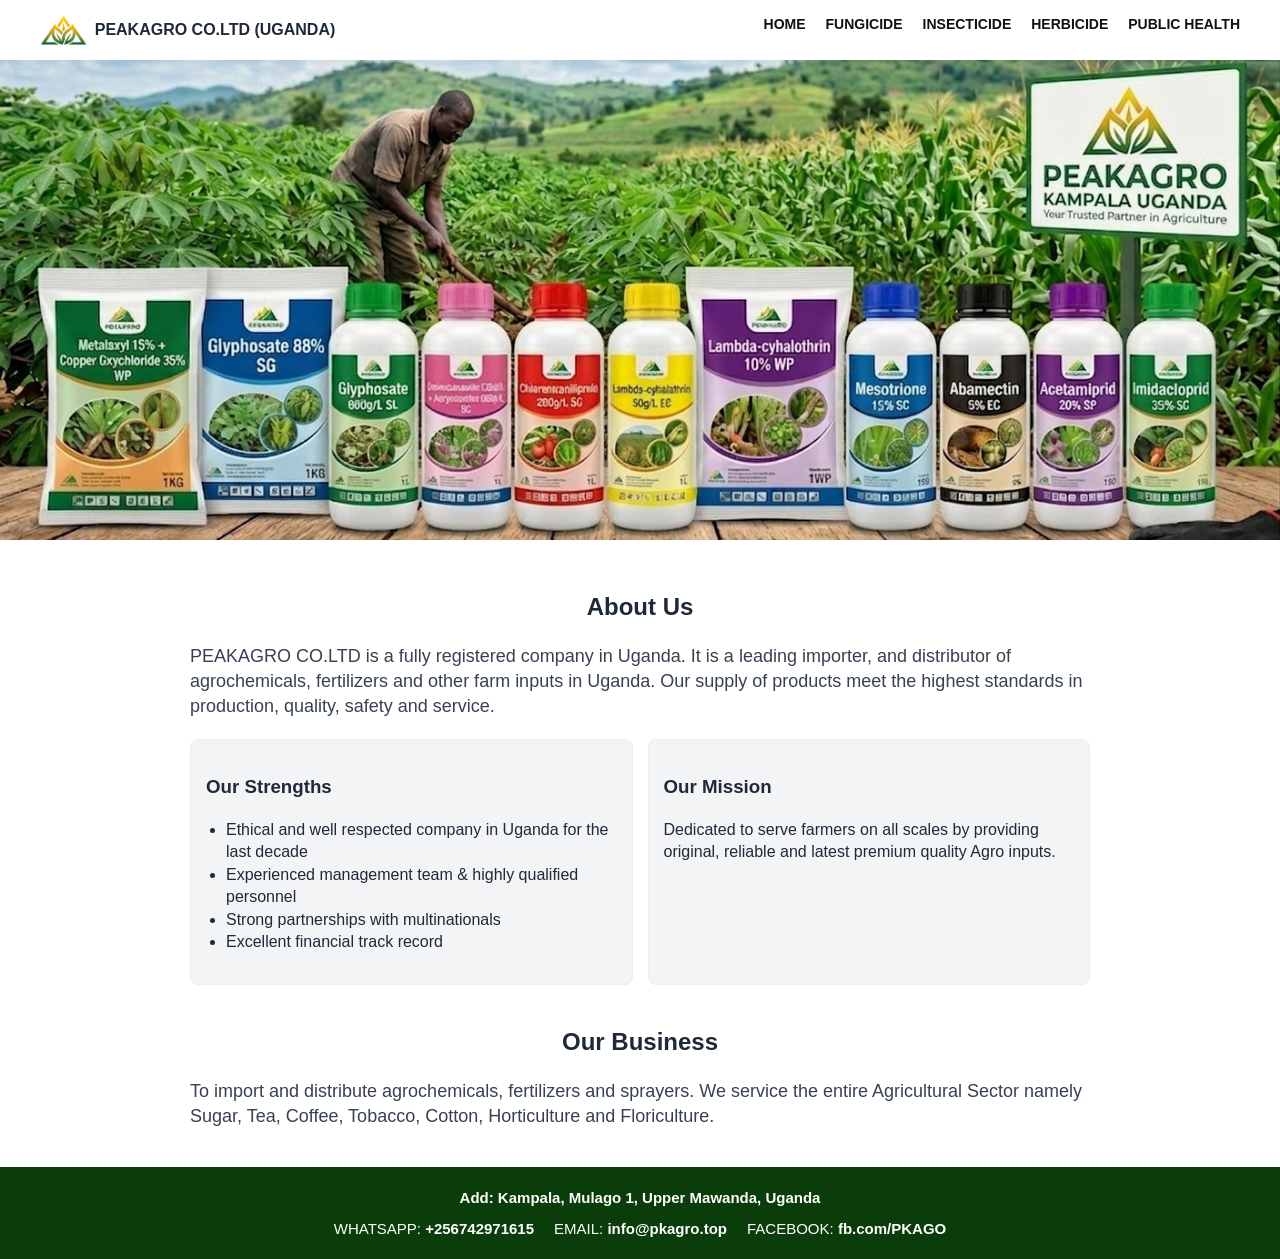
<file: index.html>
﻿<!DOCTYPE html>
<html lang="en">
<head>
    <meta charset="UTF-8">
    <meta name="viewport" content="width=device-width, initial-scale=1.0">
    <title>PEAKAGRO CO.LTD - Your Trusted Partner in Agriculture</title>
    <style>
        /* 基础样式 */
        body { margin: 0; font-family: Arial, sans-serif; color: #1f2937; line-height: 1.4; }
        
        /* 页眉优化 */
        header { display: flex; flex-direction: column; padding: 10px 15px; background: #fff; box-shadow: 0 2px 5px rgba(0,0,0,.05); position: sticky; top: 0; z-index: 10; }
        .logo { display: flex; align-items: center; gap: 8px; }
        .logo img { height: 30px; }
        .company-name { font-weight: 700; font-size: 16px; }
        nav { display: flex; justify-content: space-between; margin-top: 8px; border-top: 1px solid #eee; padding-top: 8px; }
        nav a { color: #111; text-decoration: none; font-size: 11px; font-weight: 600; }

        /* Banner 图片区 */
        .banner-container { width: 100%; overflow: hidden; }
        .banner-img { width: 100%; display: block; }

        /* 内容区 */
        .container { padding: 20px; max-width: 900px; margin: auto; }
        .section-title { text-align: center; font-size: 24px; margin-top: 30px; }
        .text-content { font-size: 18px; line-height: 1.4; color: #374151; }
        .grid-box { display: grid; grid-template-columns: 1fr; gap: 15px; margin-top: 20px; }
        .product-card { border: 1px solid #eee; padding: 15px; border-radius: 8px; background-color: #f3f4f6; }
        
        /* 页脚优化 */
        .contact-footer { background: #0b3d0b; color: #fff; padding: 20px; text-align: center; font-size: 15px; } /* 字体变大 */
        .footer-address { margin: 0 0 10px 0; font-weight: bold; }
        .footer-links { display: flex; flex-direction: column; gap: 8px; }
        .footer-links a { color: #fff; text-decoration: none; font-weight: bold; }

        /* 电脑端适配 */
        @media(min-width:640px){
            header { flex-direction: row; justify-content: space-between; padding: 15px 40px; }
            nav { border-top: none; margin-top: 0; padding-top: 0; gap: 20px; }
            nav a { font-size: 14px; }
            .grid-box { grid-template-columns: 1fr 1fr; }
            .footer-links { flex-direction: row; justify-content: center; gap: 20px; }
        }
    </style>
</head>
<body>

<header>
    <div class="logo">
        <img src="logo.png" alt="Logo">
        <span class="company-name">PEAKAGRO CO.LTD (UGANDA)</span>
    </div>
    <nav>
        <a href="index.html">HOME</a>
        <a href="fungicide.html">FUNGICIDE</a>
        <a href="insecticide.html">INSECTICIDE</a>
        <a href="herbicide.html">HERBICIDE</a>
        <a href="public_health.html">PUBLIC HEALTH</a>
    </nav>
</header>

<div class="banner-container">
    <img src="banner.jpg" class="banner-img" alt="Banner">
</div>

<div class="container">
    <h2 class="section-title">About Us</h2>
    <p class="text-content">PEAKAGRO CO.LTD is a fully registered company in Uganda. It is a leading importer, and distributor of agrochemicals, fertilizers and other farm inputs in Uganda. Our supply of products meet the highest standards in production, quality, safety and service.</p>
    
    <div class="grid-box">
        <div class="product-card">
            <h3>Our Strengths</h3>
            <ul style="text-align: left; padding-left: 20px;">
                <li>Ethical and well respected company in Uganda for the last decade</li>
                <li>Experienced management team & highly qualified personnel</li>
                <li>Strong partnerships with multinationals</li>
                <li>Excellent financial track record</li>
            </ul>
        </div>
        <div class="product-card">
            <h3>Our Mission</h3>
            <p>Dedicated to serve farmers on all scales by providing original, reliable and latest premium quality Agro inputs.</p>
        </div>
    </div>

    <h2 class="section-title" style="margin-top: 40px;">Our Business</h2>
    <p class="text-content">To import and distribute agrochemicals, fertilizers and sprayers. We service the entire Agricultural Sector namely Sugar, Tea, Coffee, Tobacco, Cotton, Horticulture and Floriculture.</p>
</div>

<footer class="contact-footer">
    <p class="footer-address">Add: Kampala, Mulago 1, Upper Mawanda, Uganda</p>
    <div class="footer-links">
        <div class="contact-item">
            <span>WHATSAPP:</span> <a href="https://wa.me/256742971615">+256742971615</a>
        </div>
        <div class="contact-item">
            <span>EMAIL:</span> <a href="mailto:info@pkagro.top">info@pkagro.top</a>
        </div>
        <div class="contact-item">
            <span>FACEBOOK:</span> <a href="https://fb.com/PKAGO" target="_blank">fb.com/PKAGO</a>
        </div>
    </div>
</footer>

</body>
</html>
</file>
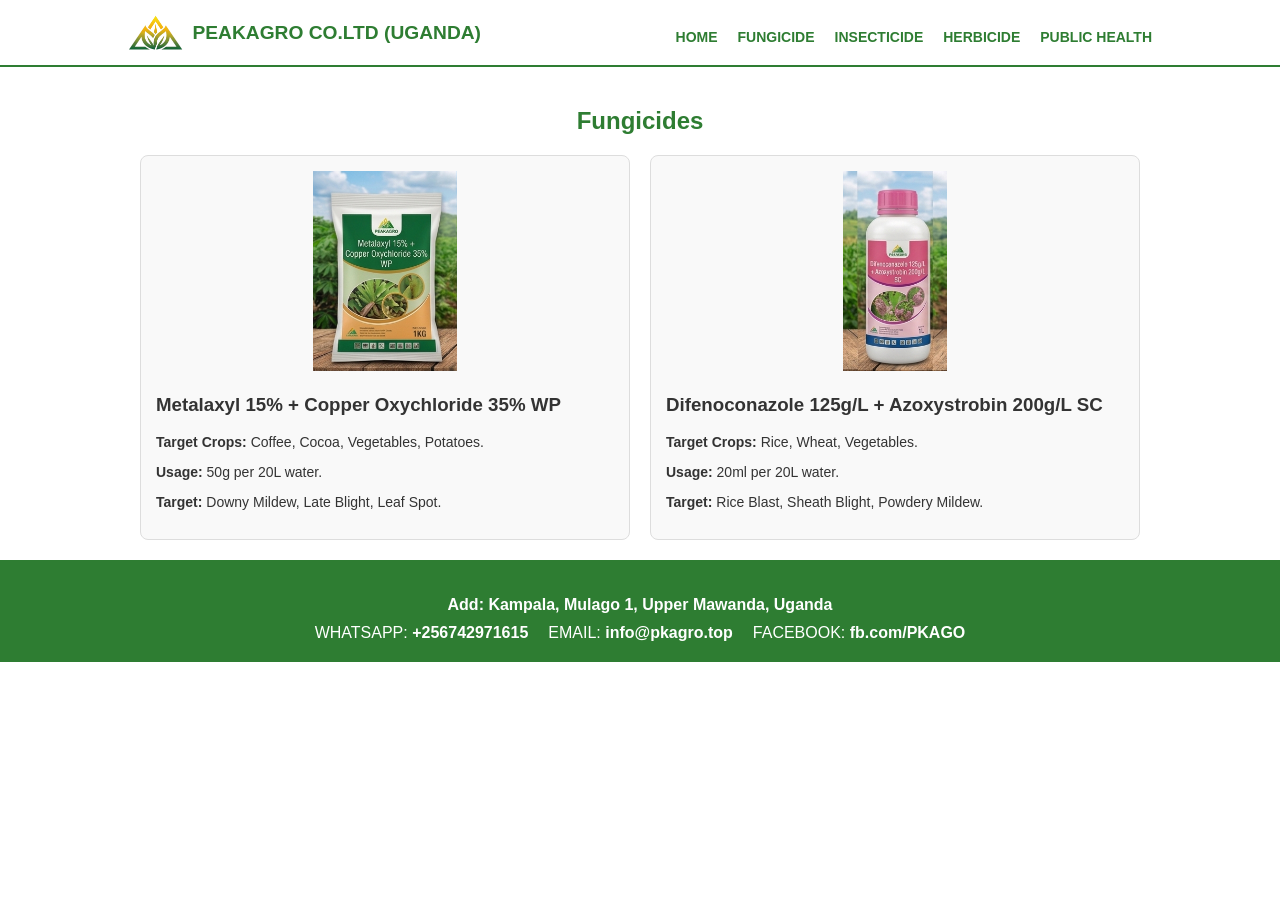
<file: fungicide.html>
﻿<!DOCTYPE html>
<html lang="en">
<head>
    <meta charset="UTF-8">
    <meta name="viewport" content="width=device-width, initial-scale=1.0">
    <title>Fungicides - PEAKAGRO CO.LTD</title>
    <style>
        /* 核心调整：整合式页眉页脚 CSS */
        body { margin: 0; font-family: Arial, sans-serif; color: #333; }
        
        /* 页眉 */
        header { padding: 10px 5%; background: #fff; border-bottom: 2px solid #2e7d32; display: flex; flex-direction: column; align-items: center; }
        .logo { display: flex; align-items: center; gap: 10px; width: 100%; justify-content: flex-start; }
        .logo img { height: 35px; }
        .company-name { font-weight: 700; font-size: 1.2rem; color: #2e7d32; }
        nav { display: flex; justify-content: space-between; width: 100%; margin-top: 8px; border-top: 1px solid #eee; padding-top: 8px; }
        nav a { text-decoration: none; color: #2e7d32; font-weight: bold; font-size: 11px; }

        /* 内容 */
        .container { padding: 20px 5%; max-width: 1000px; margin: auto; }
        .section-title { text-align: center; color: #2e7d32; margin-bottom: 20px; }
        .product-grid { display: grid; grid-template-columns: 1fr; gap: 20px; }
        .product-card { border: 1px solid #ddd; padding: 15px; border-radius: 8px; background: #f9f9f9; }
        .product-card img { width: 100%; max-height: 200px; object-fit: contain; }
        .product-info { margin-top: 10px; font-size: 14px; }

        /* 页脚 */
        .contact-footer { background: #2e7d32; color: white; padding: 20px; text-align: center; font-size: 16px; }
        .footer-address { font-weight: bold; margin-bottom: 10px; }
        .footer-links { display: flex; flex-direction: column; gap: 5px; }
        .footer-links a { color: #fff; text-decoration: none; font-weight: bold; }

        /* 电脑端响应式 */
        @media (min-width: 768px) {
            header { flex-direction: row; justify-content: space-between; padding: 15px 10%; }
            .logo { width: auto; }
            nav { width: auto; border-top: none; padding-top: 0; gap: 20px; }
            nav a { font-size: 14px; }
            .product-grid { grid-template-columns: 1fr 1fr; }
            .footer-links { flex-direction: row; justify-content: center; gap: 20px; }
        }
    </style>
</head>
<body>
    <header>
        <div class="logo">
            <img src="logo.png" alt="Logo">
            <span class="company-name">PEAKAGRO CO.LTD (UGANDA)</span>
        </div>
        <nav>
            <a href="index.html">HOME</a>
            <a href="fungicide.html">FUNGICIDE</a>
            <a href="insecticide.html">INSECTICIDE</a>
            <a href="herbicide.html">HERBICIDE</a>
            <a href="public_health.html">PUBLIC HEALTH</a>
        </nav>
    </header>

    <div class="container">
        <h2 class="section-title">Fungicides</h2>
        <div class="product-grid">
            <div class="product-card">
                <img src="1.jpg" alt="Metalaxyl">
                <h3>Metalaxyl 15% + Copper Oxychloride 35% WP</h3>
                <div class="product-info">
                    <p><strong>Target Crops:</strong> Coffee, Cocoa, Vegetables, Potatoes.</p>
                    <p><strong>Usage:</strong> 50g per 20L water.</p>
                    <p><strong>Target:</strong> Downy Mildew, Late Blight, Leaf Spot.</p>
                </div>
            </div>
            <div class="product-card">
                <img src="4.jpg" alt="Difenoconazole">
                <h3>Difenoconazole 125g/L + Azoxystrobin 200g/L SC</h3>
                <div class="product-info">
                    <p><strong>Target Crops:</strong> Rice, Wheat, Vegetables.</p>
                    <p><strong>Usage:</strong> 20ml per 20L water.</p>
                    <p><strong>Target:</strong> Rice Blast, Sheath Blight, Powdery Mildew.</p>
                </div>
            </div>
        </div>
    </div>

    <footer class="contact-footer">
        <p class="footer-address">Add: Kampala, Mulago 1, Upper Mawanda, Uganda</p>
        <div class="footer-links">
            <div class="contact-item"><span>WHATSAPP:</span> <a href="https://wa.me/256742971615">+256742971615</a></div>
            <div class="contact-item"><span>EMAIL:</span> <a href="mailto:info@pkagro.top">info@pkagro.top</a></div>
            <div class="contact-item"><span>FACEBOOK:</span> <a href="https://fb.com/PKAGO" target="_blank">fb.com/PKAGO</a></div>
        </div>
    </footer>
</body>
</html>
</file>
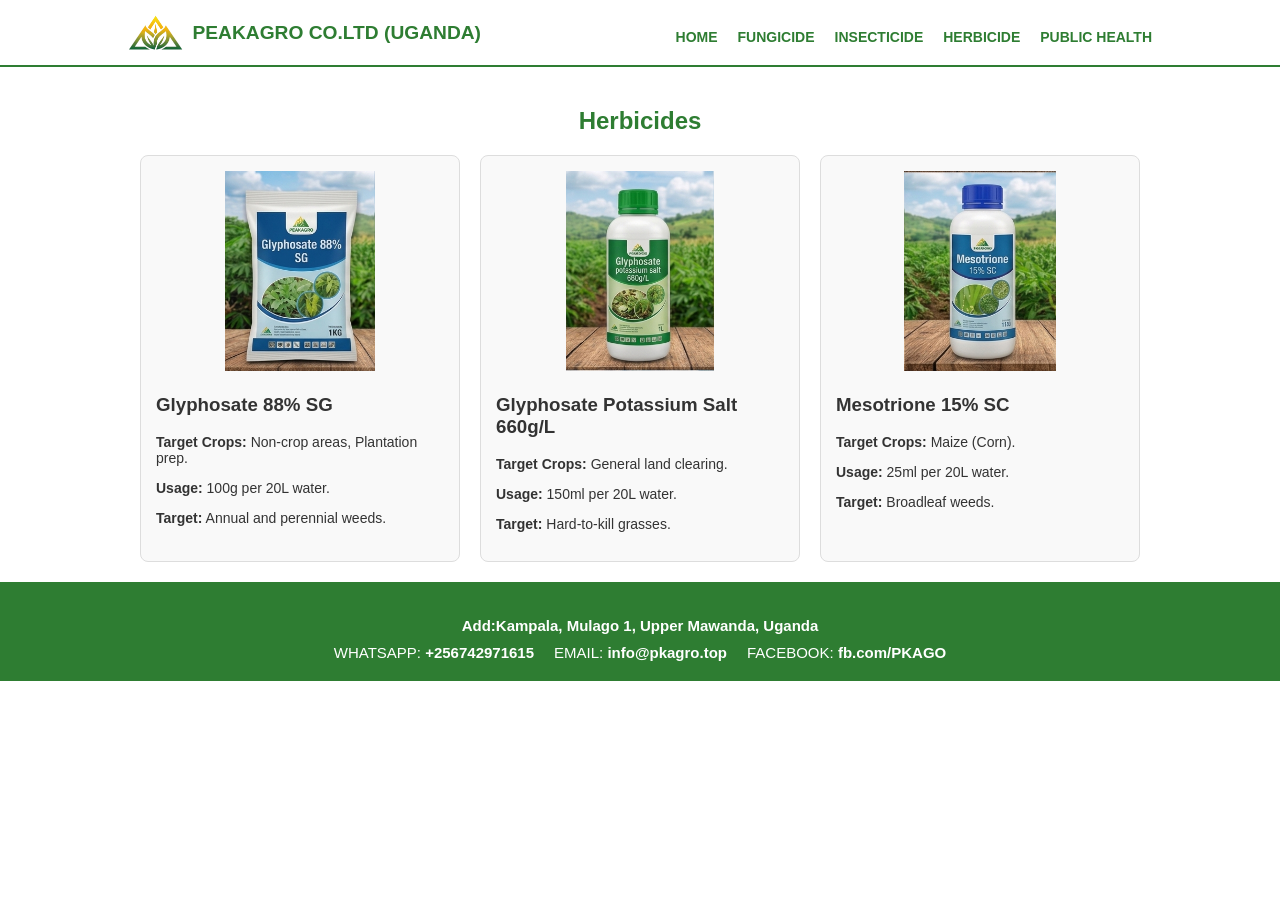
<file: herbicide.html>
﻿<!DOCTYPE html>
<html lang="en">
<head>
    <meta charset="UTF-8">
    <meta name="viewport" content="width=device-width, initial-scale=1.0">
    <title>Herbicides - PEAKAGRO CO.LTD</title>
    <style>
        /* 核心布局样式 */
        body { margin: 0; font-family: Arial, sans-serif; color: #333; }
        
        /* 页眉 */
        header { padding: 10px 5%; background: #fff; border-bottom: 2px solid #2e7d32; display: flex; flex-direction: column; align-items: center; }
        .logo { display: flex; align-items: center; gap: 10px; width: 100%; justify-content: flex-start; }
        .logo img { height: 35px; }
        .company-name { font-weight: 700; font-size: 1.2rem; color: #2e7d32; }
        nav { display: flex; justify-content: space-between; width: 100%; margin-top: 8px; border-top: 1px solid #eee; padding-top: 8px; }
        nav a { text-decoration: none; color: #2e7d32; font-weight: bold; font-size: 11px; }

        /* 内容 */
        .container { padding: 20px 5%; max-width: 1000px; margin: auto; }
        .section-title { text-align: center; color: #2e7d32; margin-bottom: 20px; }
        .product-grid { display: grid; grid-template-columns: 1fr; gap: 20px; }
        .product-card { border: 1px solid #ddd; padding: 15px; border-radius: 8px; background: #f9f9f9; }
        .product-card img { width: 100%; max-height: 200px; object-fit: contain; }
        .product-info { margin-top: 10px; font-size: 14px; }

        /* 页脚 */
        .contact-footer { background: #2e7d32; color: white; padding: 20px; text-align: center; font-size: 15px; }
        .footer-address { font-weight: bold; margin-bottom: 10px; }
        .footer-links { display: flex; flex-direction: column; gap: 5px; }
        .footer-links a { color: #fff; text-decoration: none; font-weight: bold; }

        /* 电脑端响应式 */
        @media (min-width: 768px) {
            header { flex-direction: row; justify-content: space-between; padding: 15px 10%; }
            .logo { width: auto; }
            nav { width: auto; border-top: none; padding-top: 0; gap: 20px; }
            nav a { font-size: 14px; }
            .product-grid { grid-template-columns: 1fr 1fr 1fr; }
            .footer-links { flex-direction: row; justify-content: center; gap: 20px; }
        }
    </style>
</head>
<body>
    <header>
        <div class="logo">
            <img src="logo.png" alt="Logo">
            <span class="company-name">PEAKAGRO CO.LTD (UGANDA)</span>
        </div>
        <nav>
            <a href="index.html">HOME</a>
            <a href="fungicide.html">FUNGICIDE</a>
            <a href="insecticide.html">INSECTICIDE</a>
            <a href="herbicide.html">HERBICIDE</a>
            <a href="public_health.html">PUBLIC HEALTH</a>
        </nav>
    </header>

    <div class="container">
        <h2 class="section-title">Herbicides</h2>
        <div class="product-grid">
            <div class="product-card">
                <img src="2.jpg" alt="Glyphosate 88%">
                <h3>Glyphosate 88% SG</h3>
                <div class="product-info">
                    <p><strong>Target Crops:</strong> Non-crop areas, Plantation prep.</p>
                    <p><strong>Usage:</strong> 100g per 20L water.</p>
                    <p><strong>Target:</strong> Annual and perennial weeds.</p>
                </div>
            </div>
            <div class="product-card">
                <img src="3.jpg" alt="Glyphosate Potassium">
                <h3>Glyphosate Potassium Salt 660g/L</h3>
                <div class="product-info">
                    <p><strong>Target Crops:</strong> General land clearing.</p>
                    <p><strong>Usage:</strong> 150ml per 20L water.</p>
                    <p><strong>Target:</strong> Hard-to-kill grasses.</p>
                </div>
            </div>
            <div class="product-card">
                <img src="8.jpg" alt="Mesotrione">
                <h3>Mesotrione 15% SC</h3>
                <div class="product-info">
                    <p><strong>Target Crops:</strong> Maize (Corn).</p>
                    <p><strong>Usage:</strong> 25ml per 20L water.</p>
                    <p><strong>Target:</strong> Broadleaf weeds.</p>
                </div>
            </div>
        </div>
    </div>

    <footer class="contact-footer">
        <p class="footer-address">Add:Kampala, Mulago 1, Upper Mawanda, Uganda</p>
        <div class="footer-links">
            <div class="contact-item"><span>WHATSAPP:</span> <a href="https://wa.me/256742971615">+256742971615</a></div>
            <div class="contact-item"><span>EMAIL:</span> <a href="mailto:info@pkagro.top">info@pkagro.top</a></div>
            <div class="contact-item"><span>FACEBOOK:</span> <a href="https://fb.com/PKAGO" target="_blank">fb.com/PKAGO</a></div>
        </div>
    </footer>
</body>
</html>
</file>
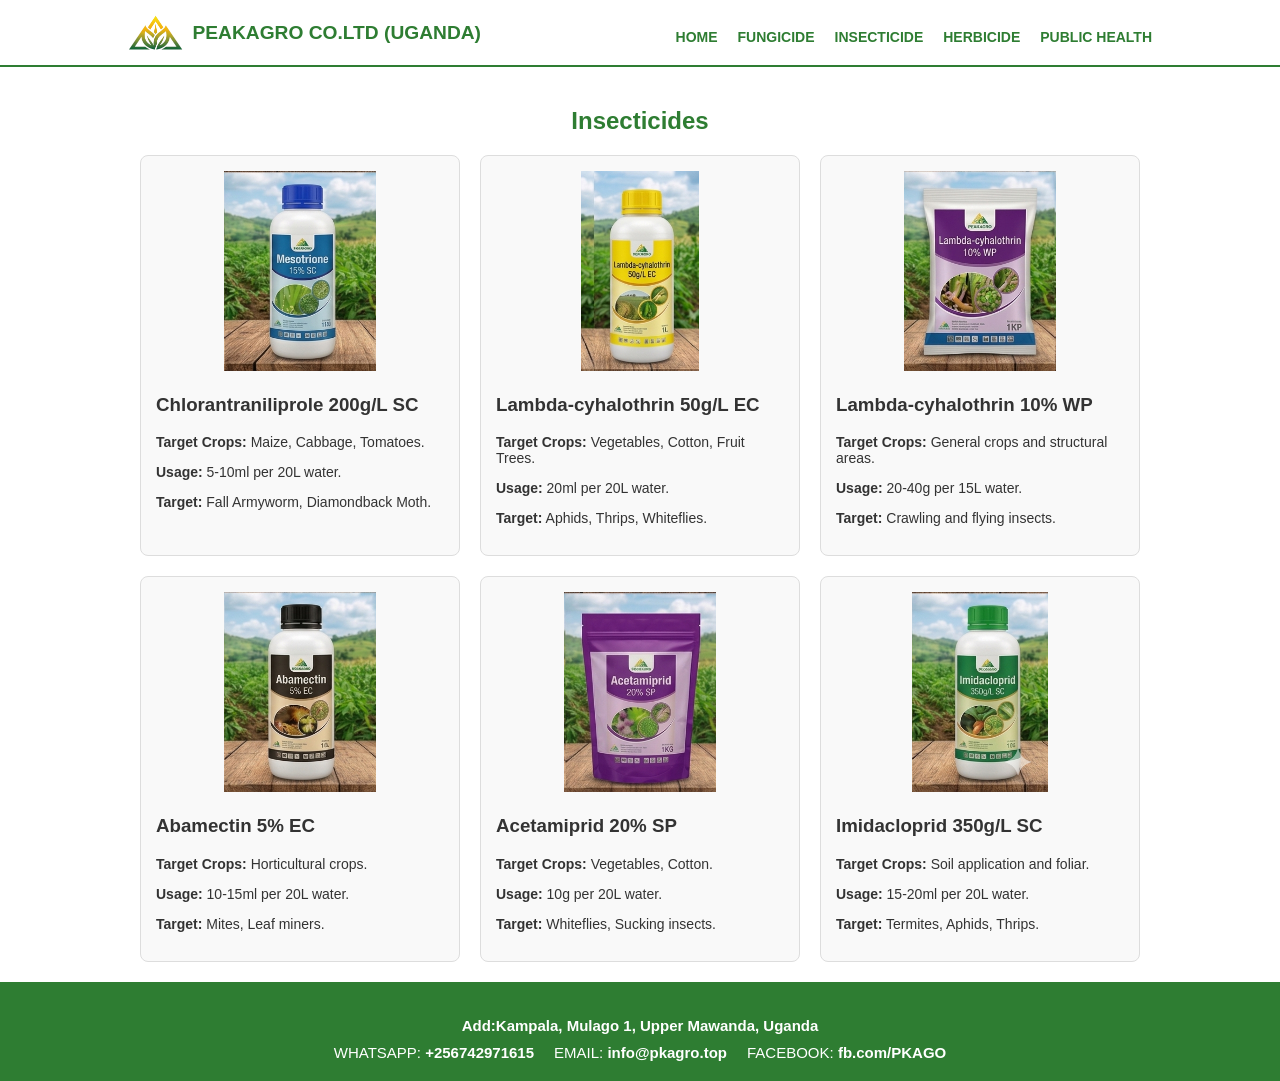
<file: insecticide.html>
﻿<!DOCTYPE html>
<html lang="en">
<head>
    <meta charset="UTF-8">
    <meta name="viewport" content="width=device-width, initial-scale=1.0">
    <title>Insecticides - PEAKAGRO CO.LTD</title>
    <style>
        /* 核心布局样式 */
        body { margin: 0; font-family: Arial, sans-serif; color: #333; }
        
        /* 页眉 */
        header { padding: 10px 5%; background: #fff; border-bottom: 2px solid #2e7d32; display: flex; flex-direction: column; align-items: center; }
        .logo { display: flex; align-items: center; gap: 10px; width: 100%; justify-content: flex-start; }
        .logo img { height: 35px; }
        .company-name { font-weight: 700; font-size: 1.2rem; color: #2e7d32; }
        nav { display: flex; justify-content: space-between; width: 100%; margin-top: 8px; border-top: 1px solid #eee; padding-top: 8px; }
        nav a { text-decoration: none; color: #2e7d32; font-weight: bold; font-size: 11px; }

        /* 内容 */
        .container { padding: 20px 5%; max-width: 1000px; margin: auto; }
        .section-title { text-align: center; color: #2e7d32; margin-bottom: 20px; }
        .product-grid { display: grid; grid-template-columns: 1fr; gap: 20px; }
        .product-card { border: 1px solid #ddd; padding: 15px; border-radius: 8px; background: #f9f9f9; }
        .product-card img { width: 100%; max-height: 200px; object-fit: contain; }
        .product-info { margin-top: 10px; font-size: 14px; }

        /* 页脚 */
        .contact-footer { background: #2e7d32; color: white; padding: 20px; text-align: center; font-size: 15px; }
        .footer-address { font-weight: bold; margin-bottom: 10px; }
        .footer-links { display: flex; flex-direction: column; gap: 5px; }
        .footer-links a { color: #fff; text-decoration: none; font-weight: bold; }

        /* 电脑端响应式 */
        @media (min-width: 768px) {
            header { flex-direction: row; justify-content: space-between; padding: 15px 10%; }
            .logo { width: auto; }
            nav { width: auto; border-top: none; padding-top: 0; gap: 20px; }
            nav a { font-size: 14px; }
            .product-grid { grid-template-columns: 1fr 1fr 1fr; }
            .footer-links { flex-direction: row; justify-content: center; gap: 20px; }
        }
    </style>
</head>
<body>
    <header>
        <div class="logo">
            <img src="logo.png" alt="Logo">
            <span class="company-name">PEAKAGRO CO.LTD (UGANDA)</span>
        </div>
        <nav>
            <a href="index.html">HOME</a>
            <a href="fungicide.html">FUNGICIDE</a>
            <a href="insecticide.html">INSECTICIDE</a>
            <a href="herbicide.html">HERBICIDE</a>
            <a href="public_health.html">PUBLIC HEALTH</a>
        </nav>
    </header>

    <div class="container">
        <h2 class="section-title">Insecticides</h2>
        <div class="product-grid">
            <div class="product-card">
                <img src="8.jpg" alt="Chlorantraniliprole">
                <h3>Chlorantraniliprole 200g/L SC</h3>
                <div class="product-info">
                    <p><strong>Target Crops:</strong> Maize, Cabbage, Tomatoes.</p>
                    <p><strong>Usage:</strong> 5-10ml per 20L water.</p>
                    <p><strong>Target:</strong> Fall Armyworm, Diamondback Moth.</p>
                </div>
            </div>
            <div class="product-card">
                <img src="6.jpg" alt="Lambda-cyhalothrin">
                <h3>Lambda-cyhalothrin 50g/L EC</h3>
                <div class="product-info">
                    <p><strong>Target Crops:</strong> Vegetables, Cotton, Fruit Trees.</p>
                    <p><strong>Usage:</strong> 20ml per 20L water.</p>
                    <p><strong>Target:</strong> Aphids, Thrips, Whiteflies.</p>
                </div>
            </div>
            <div class="product-card">
                <img src="7.jpg" alt="Lambda-cyhalothrin WP">
                <h3>Lambda-cyhalothrin 10% WP</h3>
                <div class="product-info">
                    <p><strong>Target Crops:</strong> General crops and structural areas.</p>
                    <p><strong>Usage:</strong> 20-40g per 15L water.</p>
                    <p><strong>Target:</strong> Crawling and flying insects.</p>
                </div>
            </div>
            <div class="product-card">
                <img src="9.jpg" alt="Abamectin">
                <h3>Abamectin 5% EC</h3>
                <div class="product-info">
                    <p><strong>Target Crops:</strong> Horticultural crops.</p>
                    <p><strong>Usage:</strong> 10-15ml per 20L water.</p>
                    <p><strong>Target:</strong> Mites, Leaf miners.</p>
                </div>
            </div>
            <div class="product-card">
                <img src="10.jpg" alt="Acetamiprid">
                <h3>Acetamiprid 20% SP</h3>
                <div class="product-info">
                    <p><strong>Target Crops:</strong> Vegetables, Cotton.</p>
                    <p><strong>Usage:</strong> 10g per 20L water.</p>
                    <p><strong>Target:</strong> Whiteflies, Sucking insects.</p>
                </div>
            </div>
            <div class="product-card">
                <img src="11.jpg" alt="Imidacloprid">
                <h3>Imidacloprid 350g/L SC</h3>
                <div class="product-info">
                    <p><strong>Target Crops:</strong> Soil application and foliar.</p>
                    <p><strong>Usage:</strong> 15-20ml per 20L water.</p>
                    <p><strong>Target:</strong> Termites, Aphids, Thrips.</p>
                </div>
            </div>
        </div>
    </div>
    <footer class="contact-footer">
        <p class="footer-address">Add:Kampala, Mulago 1, Upper Mawanda, Uganda</p>
        <div class="footer-links">
            <div class="contact-item"><span>WHATSAPP:</span> <a href="https://wa.me/256742971615">+256742971615</a></div>
            <div class="contact-item"><span>EMAIL:</span> <a href="mailto:info@pkagro.top">info@pkagro.top</a></div>
            <div class="contact-item"><span>FACEBOOK:</span> <a href="https://fb.com/PKAGO" target="_blank">fb.com/PKAGO</a></div>
        </div>
    </footer>
</body>
</html>
</file>
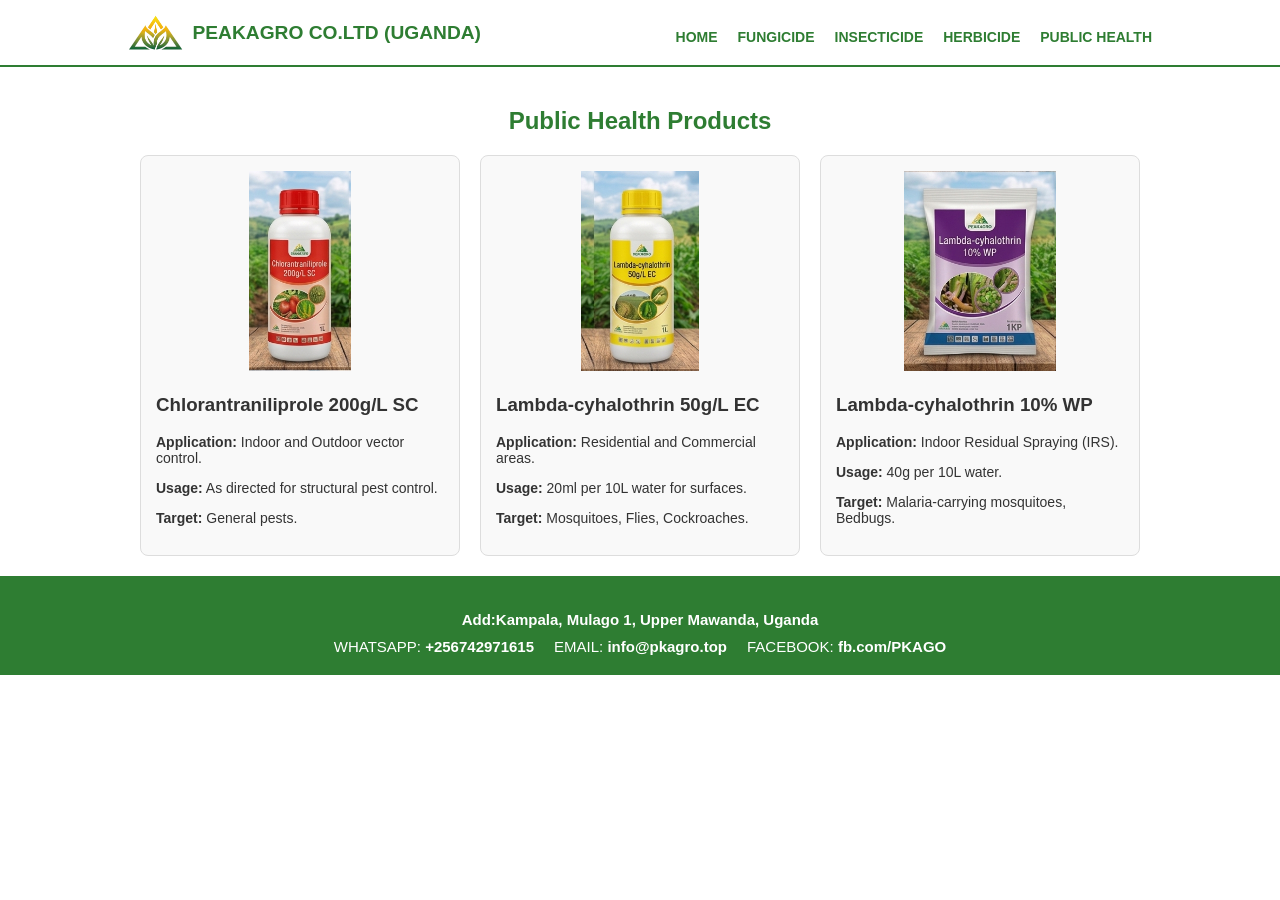
<file: public_health.html>
﻿<!DOCTYPE html>
<html lang="en">
<head>
    <meta charset="UTF-8">
    <meta name="viewport" content="width=device-width, initial-scale=1.0">
    <title>Public Health - PEAKAGRO CO.LTD</title>
    <style>
        /* 核心布局样式 */
        body { margin: 0; font-family: Arial, sans-serif; color: #333; }
        
        /* 页眉 */
        header { padding: 10px 5%; background: #fff; border-bottom: 2px solid #2e7d32; display: flex; flex-direction: column; align-items: center; }
        .logo { display: flex; align-items: center; gap: 10px; width: 100%; justify-content: flex-start; }
        .logo img { height: 35px; }
        .company-name { font-weight: 700; font-size: 1.2rem; color: #2e7d32; }
        nav { display: flex; justify-content: space-between; width: 100%; margin-top: 8px; border-top: 1px solid #eee; padding-top: 8px; }
        nav a { text-decoration: none; color: #2e7d32; font-weight: bold; font-size: 11px; }

        /* 内容 */
        .container { padding: 20px 5%; max-width: 1000px; margin: auto; }
        .section-title { text-align: center; color: #2e7d32; margin-bottom: 20px; }
        .product-grid { display: grid; grid-template-columns: 1fr; gap: 20px; }
        .product-card { border: 1px solid #ddd; padding: 15px; border-radius: 8px; background: #f9f9f9; }
        .product-card img { width: 100%; max-height: 200px; object-fit: contain; }
        .product-info { margin-top: 10px; font-size: 14px; }

        /* 页脚 */
        .contact-footer { background: #2e7d32; color: white; padding: 20px; text-align: center; font-size: 15px; }
        .footer-address { font-weight: bold; margin-bottom: 10px; }
        .footer-links { display: flex; flex-direction: column; gap: 5px; }
        .footer-links a { color: #fff; text-decoration: none; font-weight: bold; }

        /* 电脑端响应式 */
        @media (min-width: 768px) {
            header { flex-direction: row; justify-content: space-between; padding: 15px 10%; }
            .logo { width: auto; }
            nav { width: auto; border-top: none; padding-top: 0; gap: 20px; }
            nav a { font-size: 14px; }
            .product-grid { grid-template-columns: 1fr 1fr 1fr; }
            .footer-links { flex-direction: row; justify-content: center; gap: 20px; }
        }
    </style>
</head>
<body>
    <header>
        <div class="logo">
            <img src="logo.png" alt="Logo">
            <span class="company-name">PEAKAGRO CO.LTD (UGANDA)</span>
        </div>
        <nav>
            <a href="index.html">HOME</a>
            <a href="fungicide.html">FUNGICIDE</a>
            <a href="insecticide.html">INSECTICIDE</a>
            <a href="herbicide.html">HERBICIDE</a>
            <a href="public_health.html">PUBLIC HEALTH</a>
        </nav>
    </header>

    <div class="container">
        <h2 class="section-title">Public Health Products</h2>
        <div class="product-grid">
            <div class="product-card">
                <img src="5.jpg" alt="Chlorantraniliprole PH">
                <h3>Chlorantraniliprole 200g/L SC</h3>
                <div class="product-info">
                    <p><strong>Application:</strong> Indoor and Outdoor vector control.</p>
                    <p><strong>Usage:</strong> As directed for structural pest control.</p>
                    <p><strong>Target:</strong> General pests.</p>
                </div>
            </div>
            <div class="product-card">
                <img src="6.jpg" alt="Lambda PH">
                <h3>Lambda-cyhalothrin 50g/L EC</h3>
                <div class="product-info">
                    <p><strong>Application:</strong> Residential and Commercial areas.</p>
                    <p><strong>Usage:</strong> 20ml per 10L water for surfaces.</p>
                    <p><strong>Target:</strong> Mosquitoes, Flies, Cockroaches.</p>
                </div>
            </div>
            <div class="product-card">
                <img src="7.jpg" alt="Lambda WP PH">
                <h3>Lambda-cyhalothrin 10% WP</h3>
                <div class="product-info">
                    <p><strong>Application:</strong> Indoor Residual Spraying (IRS).</p>
                    <p><strong>Usage:</strong> 40g per 10L water.</p>
                    <p><strong>Target:</strong> Malaria-carrying mosquitoes, Bedbugs.</p>
                </div>
            </div>
        </div>
    </div>
    <footer class="contact-footer">
        <p class="footer-address">Add:Kampala, Mulago 1, Upper Mawanda, Uganda</p>
        <div class="footer-links">
            <div class="contact-item"><span>WHATSAPP:</span> <a href="https://wa.me/256742971615">+256742971615</a></div>
            <div class="contact-item"><span>EMAIL:</span> <a href="mailto:info@pkagro.top">info@pkagro.top</a></div>
            <div class="contact-item"><span>FACEBOOK:</span> <a href="https://fb.com/PKAGO" target="_blank">fb.com/PKAGO</a></div>
        </div>
    </footer>
</body>
</html>
</file>
